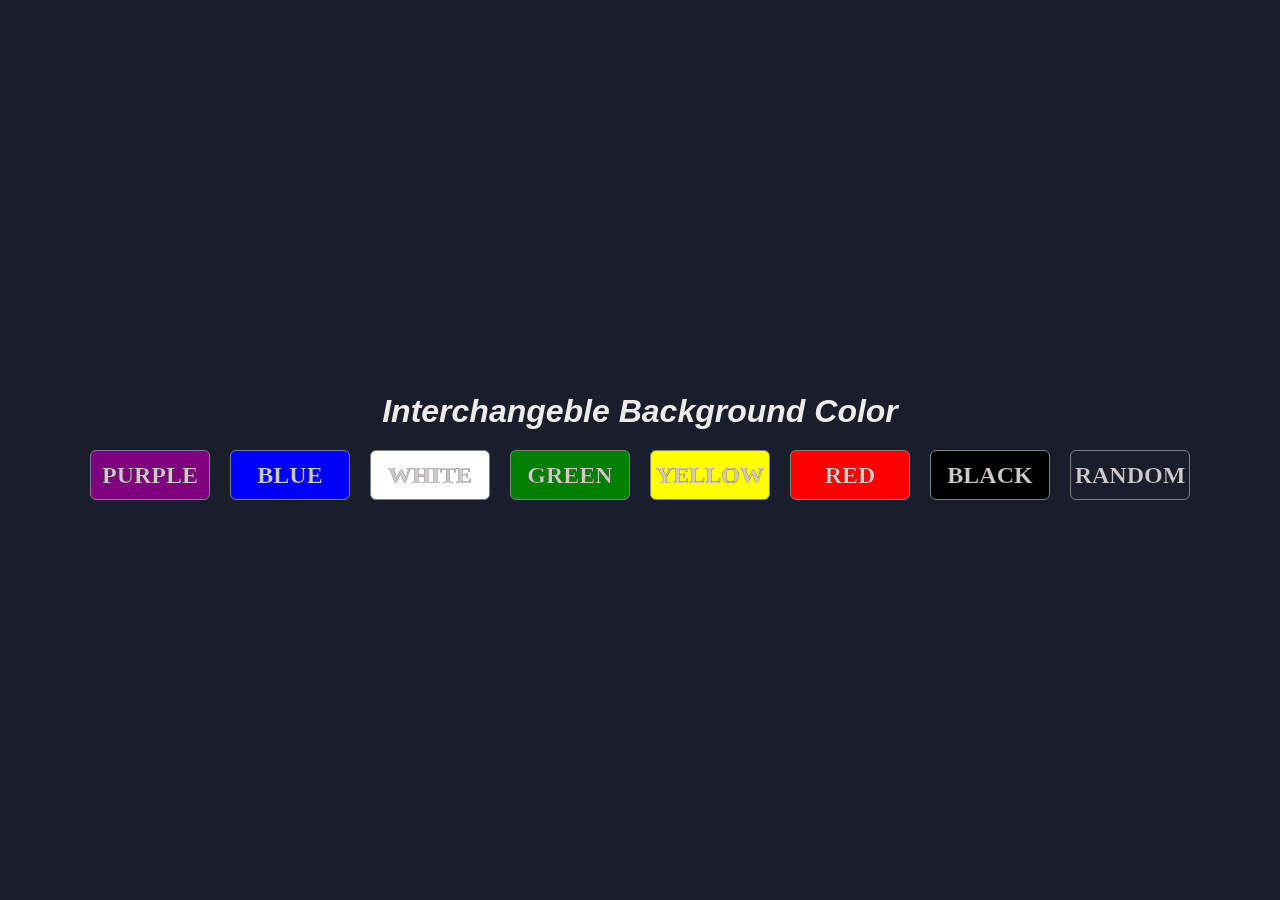
<file: background-changer/index.html>
<!doctype html>
<html lang="en">
  <head>
    <meta charset="UTF-8" />
    <meta name="viewport" content="width=device-width, initial-scale=1.0" />
    <title>Backgorund-Changer</title>
    <link rel="stylesheet" href="style.css" />
  </head>
  <body>
    <div class="tittle"><h1>Interchangeble Background Color</h1></div>
    <div class="container">
      <div class="colour"><h2>PURPLE</h2></div>
      <div class="colour"><h2>BLUE</h2></div>
      <div class="colour"><h2>WHITE</h2></div>
      <div class="colour"><h2>GREEN</h2></div>
      <div class="colour"><h2>YELLOW</h2></div>
      <div class="colour"><h2>RED</h2></div>
      <div class="colour"><h2>BLACK</h2></div>
      <div class="colour"><h2>RANDOM</h2></div>
      <script src="script.js"></script>
    </div>
  </body>
</html>
</file>
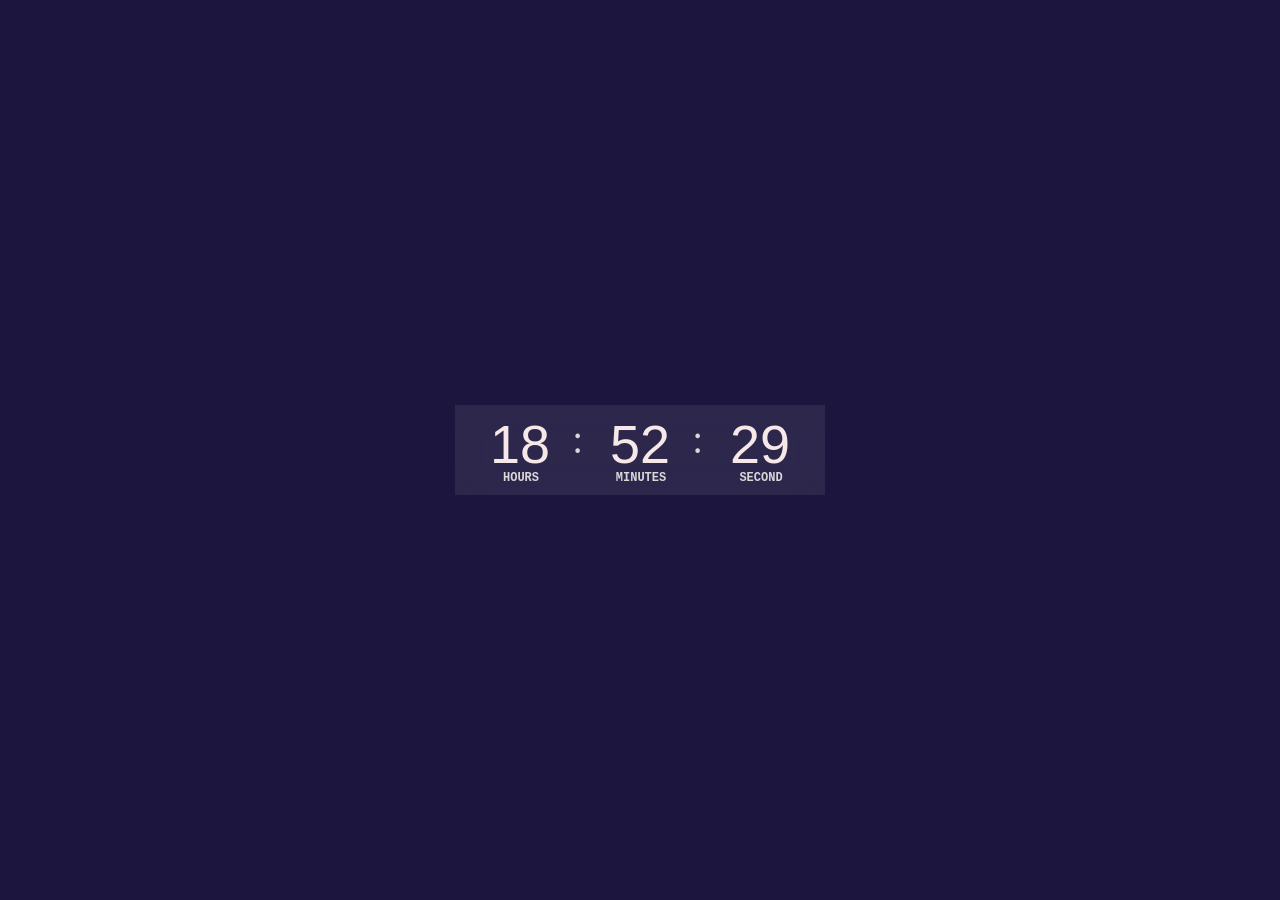
<file: digital-clock/index.html>
<!DOCTYPE html>
<html lang="en">
<head>
    <meta charset="UTF-8">
    <meta name="viewport" content="width=device-width, initial-scale=1.0">
    <title>Digital-Clock</title>
    <link rel="stylesheet" href="style.css">
</head>
<body>
    <div class="clock">
        <div class="section">
            <div class="hour">00</div>
            <div class="h-des"><h4>HOURS</h4></div>
        </div>
        <div class="section">
            <div class="min">00</div>
            <div class="m-des"><h4>MINUTES</h4></div>
        </div>
        <div class="section">
            <div class="sec">00</div>
            <div class="s-des"><h4>SECOND</h4></div>
        </div>
    </div>
    <script src="script.js"></script>
</body>
</html>
</file>
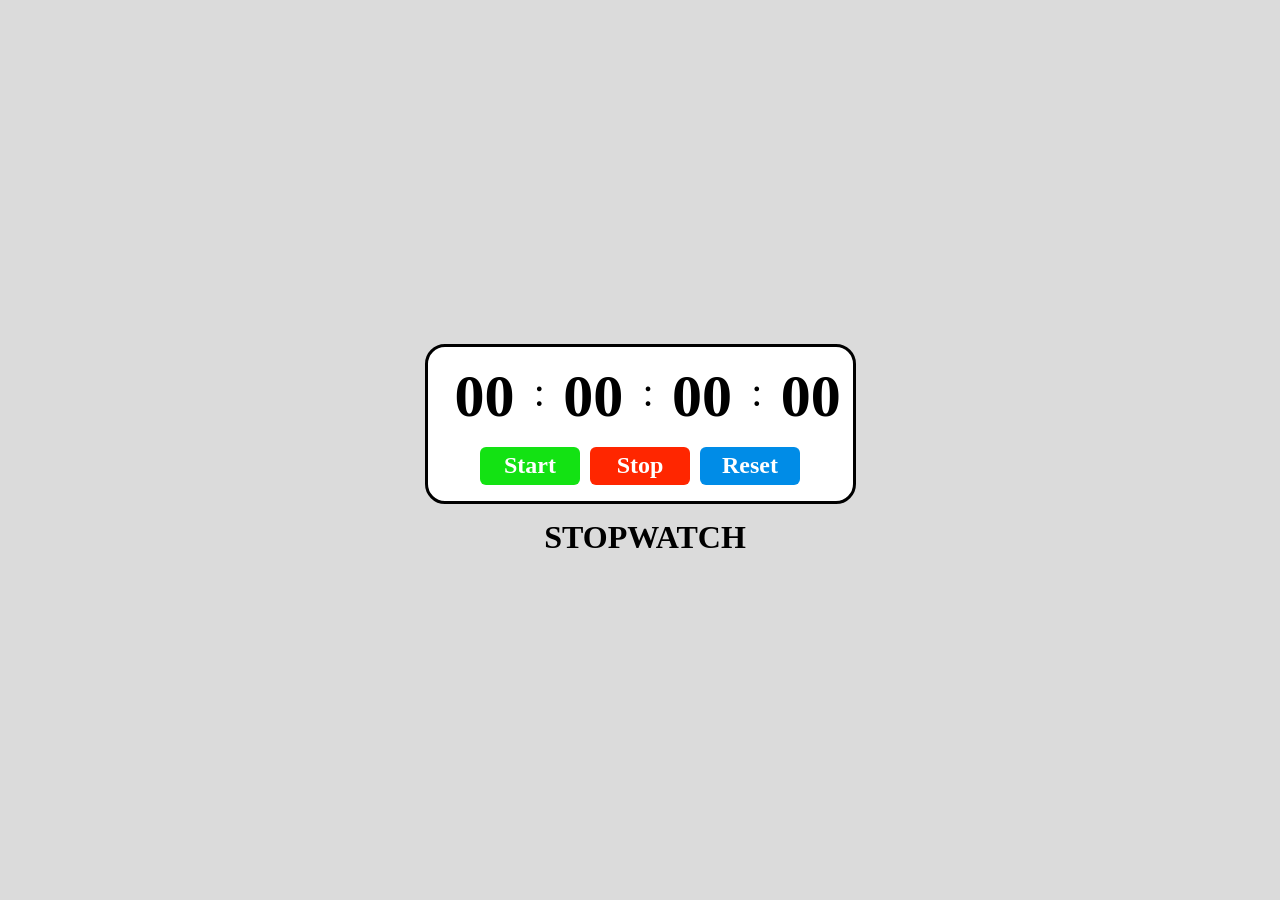
<file: stop-watch/index.html>
<!DOCTYPE html>
<html lang="en">
<head>
    <meta charset="UTF-8">
    <meta name="viewport" content="width=device-width, initial-scale=1.0">
    <title>Stop Watch</title>
    <link rel="stylesheet" href="style.css">
</head>
    <body>
         <div class="stopwatch">
                <div class="upper">
                        <div class="watch" id="hour"><h1>00</h1></div>
                        <div class="watch" id="min"><h1>00</h1></div>
                        <div class="watch" id="sec"><h1>00</h1></div>
                        <div class="watch" id="msec"><h1>00</h1></div>
                </div>
                <div class="lower">
                        <div class="button" id="start"><h2>Start</h2></div>
                        <div class="button" id="stop"><h2>Stop</h2></div>
                        <div class="button" id="reset"><h2>Reset</h2></div>
                </div>
         </div>
         <div class="title">
              <h1>STOPWATCH</h1>
         </div>
        <script src="script.js"></script>
    </body>
</html>
</file>
<file: background-changer/style.css>
*{
    margin: 0;
    padding: 0;
    box-sizing: border-box;
}
body, hmtl{
    height: 100vh;
}
body{
    background-color: rgb(26, 29, 44);
    display: flex;
    flex-direction: column;
    justify-content: center;
    align-items: center;
    gap: 25px;
}
.tittle{
    height: 20px;
    font-family: 'Gill Sans', 'Gill Sans MT', Calibri, 'Trebuchet MS', sans-serif;
    font-weight: 600;
    font-style: italic;
    color: rgb(239, 236, 236);
}
.container{
    height: 70px;
    padding-top: 5px;
    display: flex;
    justify-content: center;
    align-items: center;
    gap: 20px;
}
.colour{
    height: 50px;
    width: 120px;
    color: rgb(208, 201, 201);
    display: flex;
    justify-content: center;
    align-items: center;
    border-radius: 6px;
    border: 1px solid grey;
    -webkit-text-stroke: 0.2px black;
    
}
.colour:nth-child(1){
    background-color: purple;
}
.colour:nth-child(2){
    background-color: blue;
}
.colour:nth-child(3){
    background-color: white;
}
.colour:nth-child(4){
    background-color: green;
}
.colour:nth-child(5){
    background-color: yellow;
}
.colour:nth-child(6){
    background-color: red;
}
.colour:nth-child(7){
    background-color: black;
}
.colour:hover{
    cursor: pointer;
}
</file>
<file: digital-clock/style.css>
*{
    margin: 0;
    padding: 0;
    box-sizing: border-box;
}
body, html{
    height: 100vh;
}
body{
    display: flex;
    justify-content: center;
    align-items: center;
    background-color: rgb(28, 21, 61);
}
.clock{
    height: 90px;
    width: 370px;
    background-color: rgba(255, 255, 255, 0.08);
    backdrop-filter: blur(15px);
    /* border: 2px; */
    display: flex;
    justify-content: center;
    align-items: center;
    gap: 20px;
}
.section{
    height: 70px;
    width: 100px;
    /* border: 1px solid black; */
    display: flex;
    justify-content: center;
    align-items: center;
    flex-direction: column;
    position: relative;
}
.section:nth-child(1)::after, .section:nth-child(2)::after{
       content: ":";
       position: absolute;
       top: 3%;
       right: -13%;
       font-size: 39px;
       color: rgb(219, 215, 215);
}

.section .hour, .section .min, .section .sec{
    height: 40px;
    width: 90px;
    display: flex;
    justify-content: center;
    align-items: center;
    font-size: 54px;
    font-family: "Poppins",sans-serif;
    font-weight: 300;
    margin-top: 9px;
    color: rgb(247, 232, 232);
    /* border: 1px solid red; */
}
.section .h-des, .section .m-des, .section .s-des{
    color: rgb(219, 215, 215);
    font-size: 12px;
    margin-top: 7px;
    padding-left: 2px;
    font-family: 'Courier New', Courier, monospace;
}
</file>
<file: stop-watch/style.css>
*{
    margin: 0;
    padding: 0;
    box-sizing: border-box;
}
body, html{
    height: 100vh;
}
body{
    display: flex;
    justify-content: center;
    align-items: center;
    flex-direction: column;
    background-color: rgb(219, 219, 219);
}
.stopwatch{
    height: 160px;
    width: 431px;
    background-color: white;
    border-radius: 20px;
    border: 3px solid black;
    display: flex;
    justify-content: center;
    align-items: center;
    flex-direction: column;
}
.title{
    margin-top: 15px;
    margin-left: 10px;
}
.stopwatch .upper{
    height: 78px;
    width: 420px;
    display: flex;
    justify-content: space-evenly;
    align-items: center;
    gap: 15px;
}
.stopwatch .upper .watch{
    height: 70px;
    width: 120px;
    font-size: 30px;
    margin-left: 15px;
    display: flex;
    justify-content: center;
    align-items: center;
    position: relative;
}
.stopwatch .upper .watch:nth-child(1)::after, 
.stopwatch .upper .watch:nth-child(2)::after, 
.stopwatch .upper .watch:nth-child(3)::after{
    content: ":";
    position: absolute;
    top: 7px;
    right: -21px;
    font-size: 40px;
}
.stopwatch .lower{
    height: 50px;
    width: 390px;
    display: flex;
    justify-content: center;
    align-items: center;
    gap: 10px;
    margin-top: 5px;
}
.stopwatch .lower .button{
    height: 38px;
    width: 100px;
    border-radius: 6px;
    display: flex;
    justify-content: center;
    align-items: center;
    color: white;
}
.stopwatch .lower .button:nth-child(1){
     background-color: rgb(19, 226, 19);
}
.stopwatch .lower .button:nth-child(2){
    background-color: rgb(255, 38, 0);
}
.stopwatch .lower .button:nth-child(3){
    background-color: rgb(0, 140, 231);
}
.stopwatch .lower .button:nth-child(1):hover, 
.stopwatch .lower .button:nth-child(2):hover, 
.stopwatch .lower .button:nth-child(3):hover{
      cursor: pointer;
}
</file>
